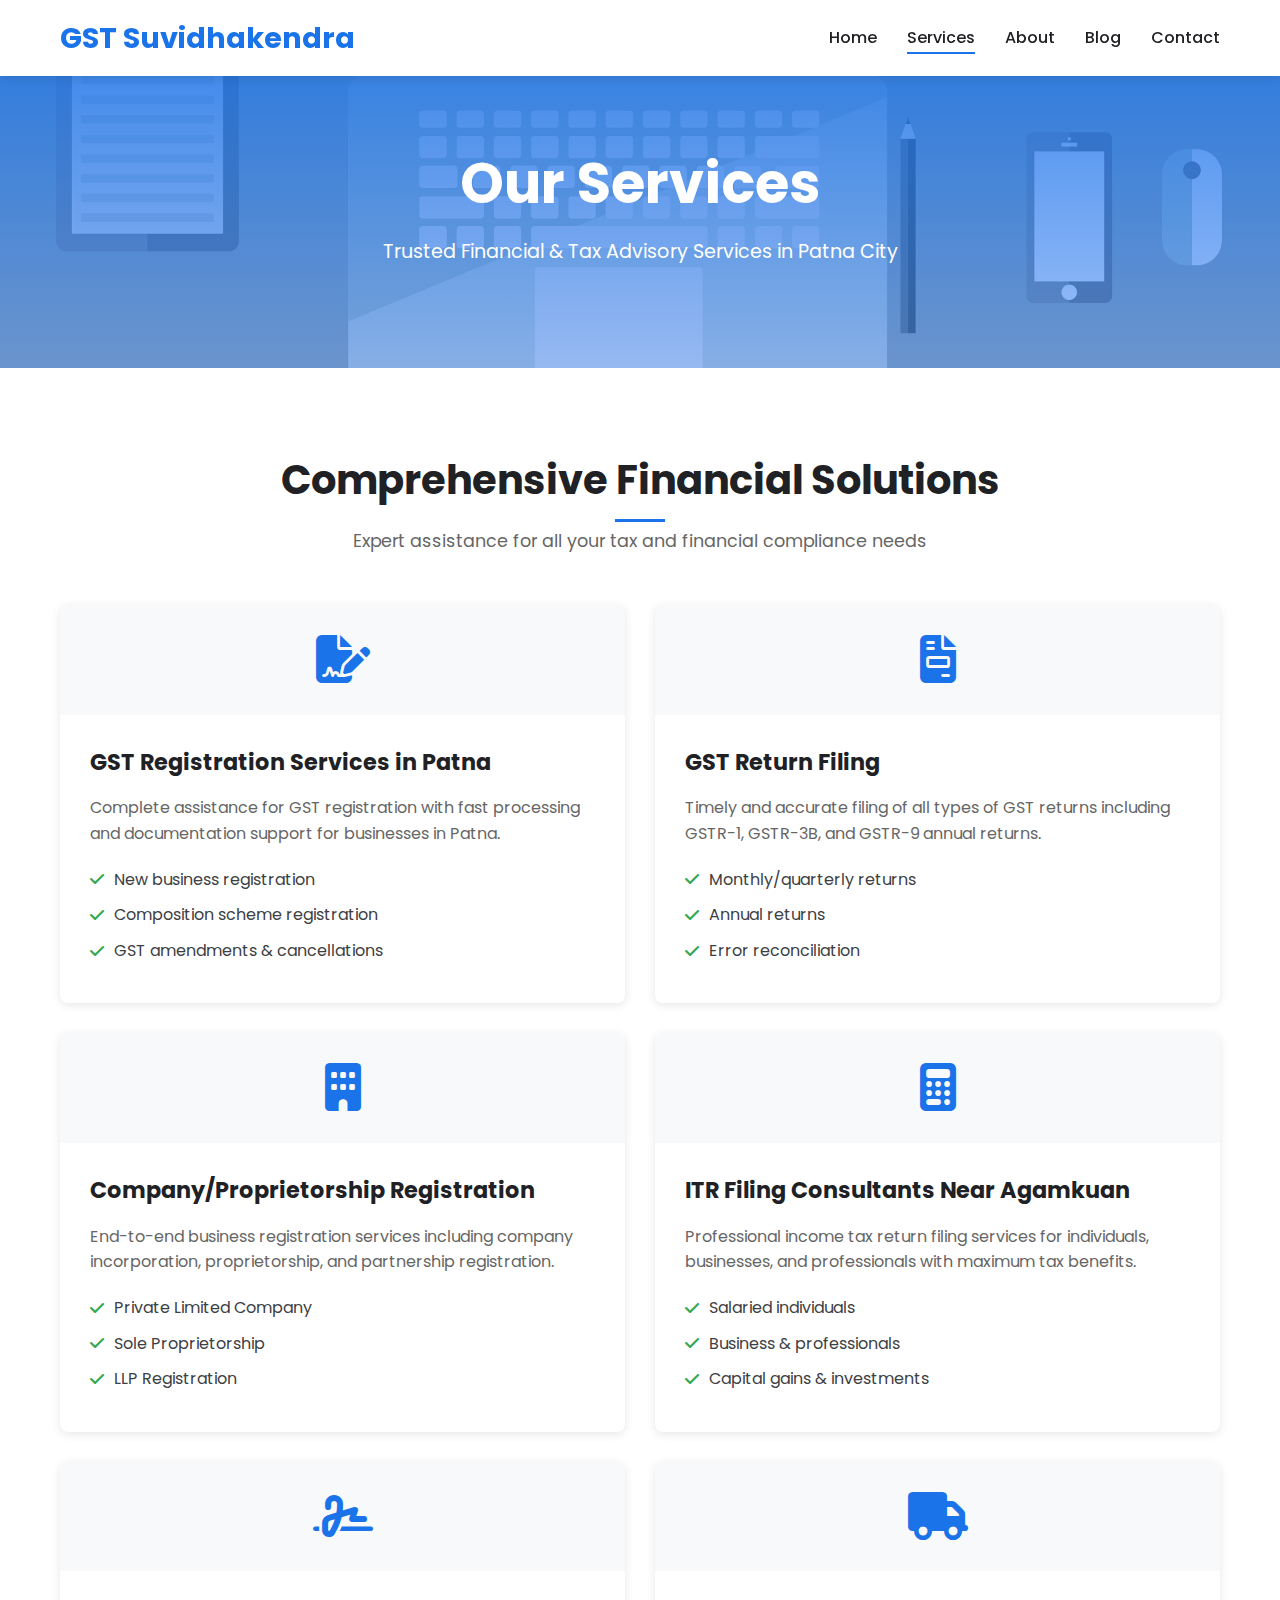
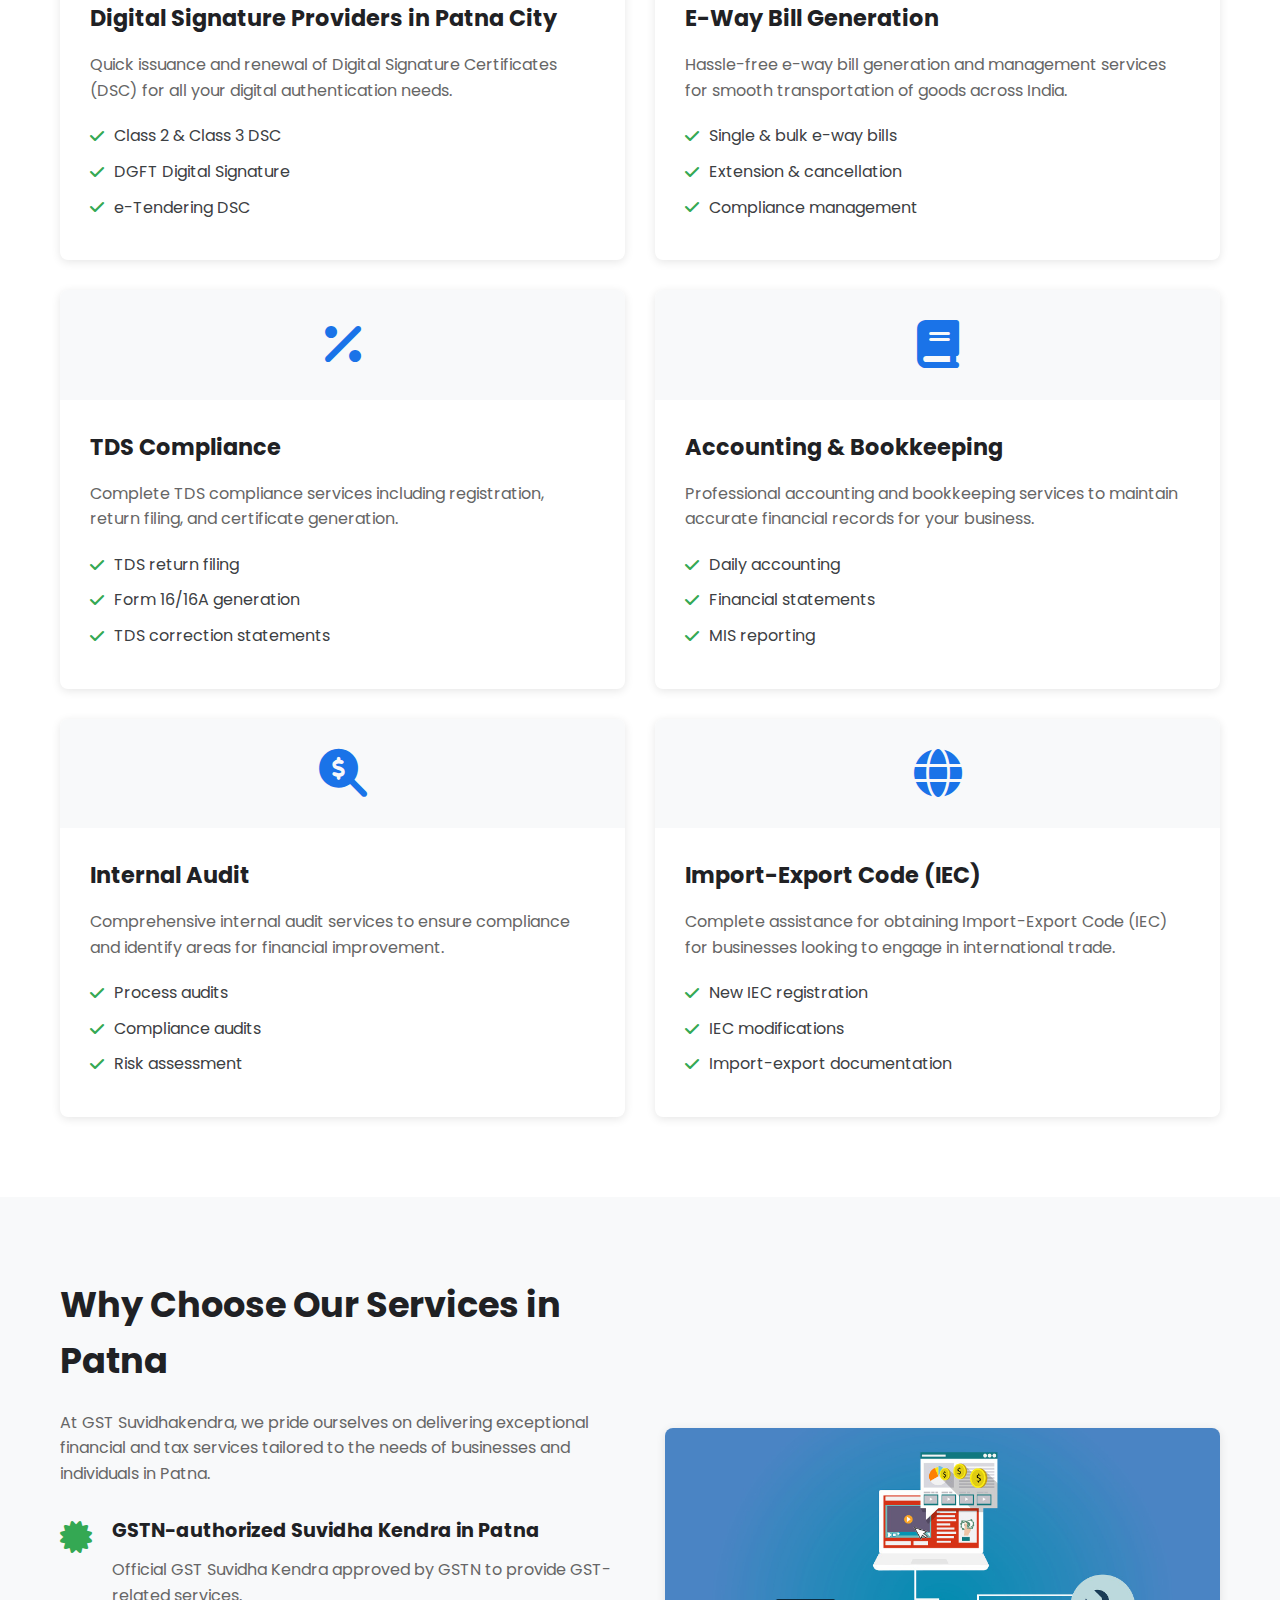
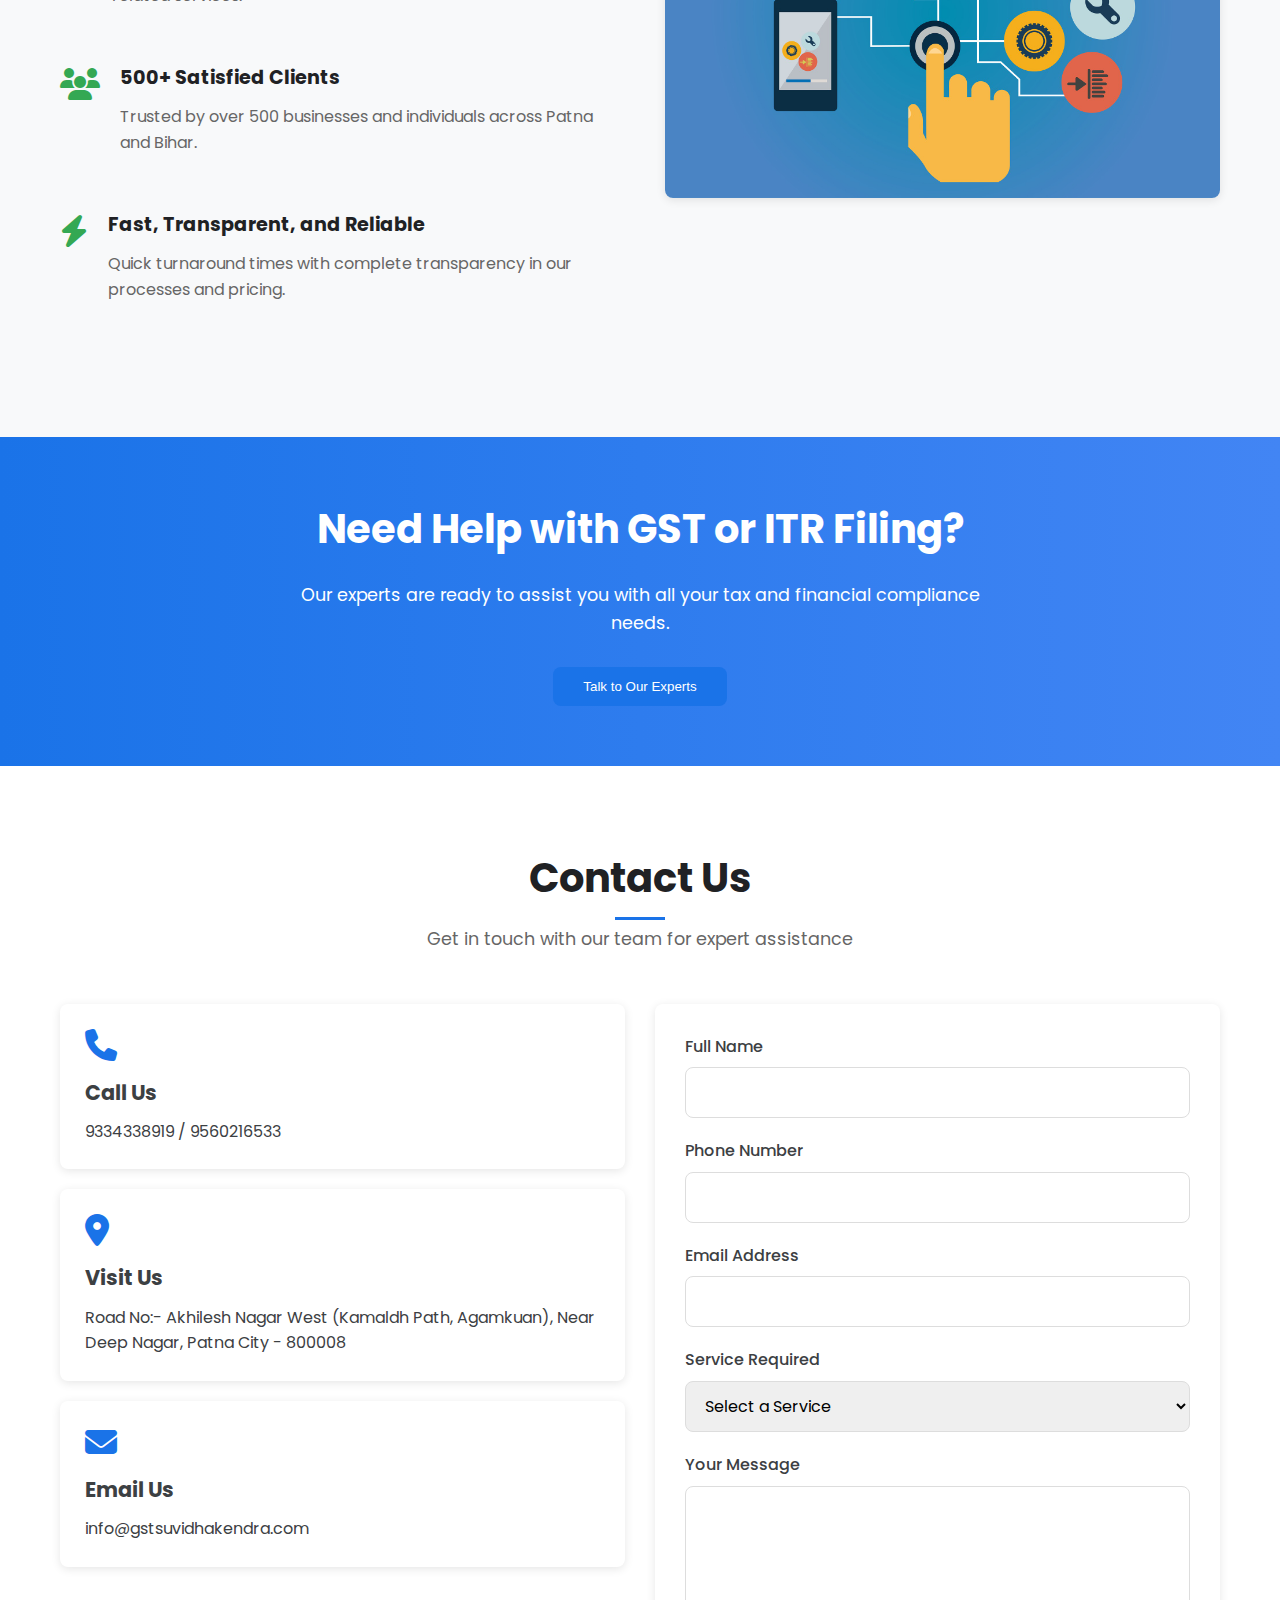
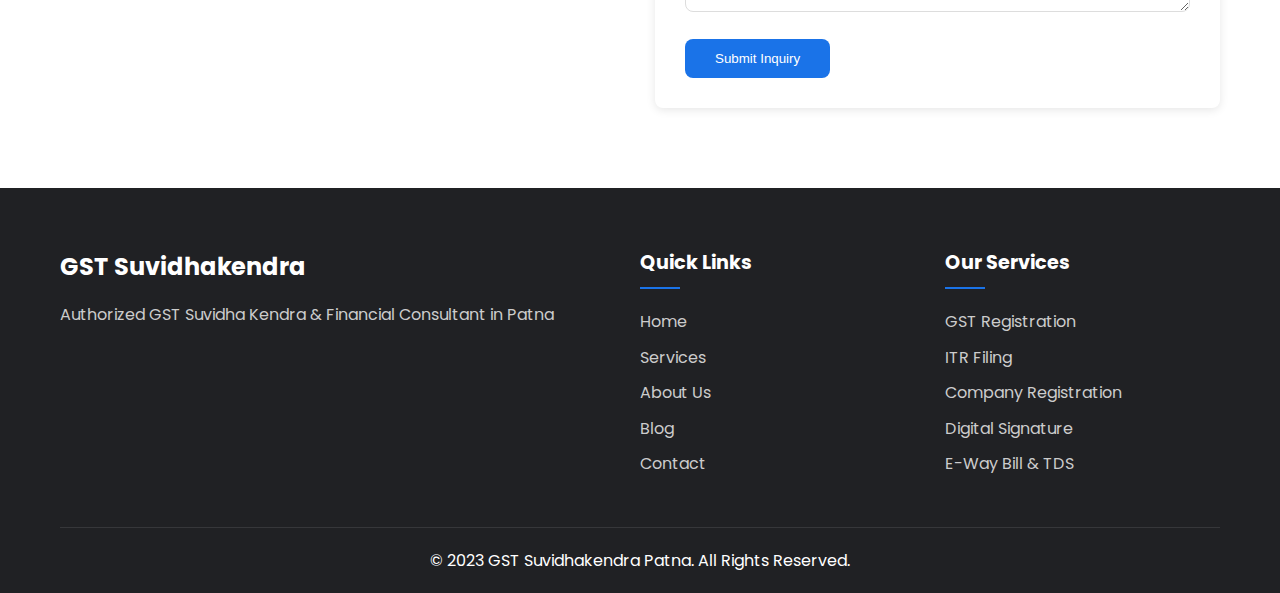
<file: services.html>
<!DOCTYPE html>
<html lang="en">
<head>
    <meta charset="UTF-8">
    <meta name="viewport" content="width=device-width, initial-scale=1.0">
    <meta name="description" content="Professional GST registration, ITR filing, and financial services in Patna. Authorized GST Suvidha Kendra offering tax compliance solutions near Agamkuan.">
    <title>Services | GST Suvidhakendra - Tax & Financial Services in Patna</title>
    <link rel="stylesheet" href="services.css">
    <link rel="preconnect" href="https://fonts.googleapis.com">
    <link rel="preconnect" href="https://fonts.gstatic.com" crossorigin>
    <link href="https://fonts.googleapis.com/css2?family=Poppins:wght@300;400;500;600;700&display=swap" rel="stylesheet">
    <link rel="stylesheet" href="https://cdnjs.cloudflare.com/ajax/libs/font-awesome/6.4.0/css/all.min.css">
</head>
<body>
    <!-- Header Section -->
    <header id="header">
        <div class="container">
            <div class="logo">
                <a href="index.html">GST Suvidhakendra</a>
            </div>
            <nav>
                <div class="menu-toggle">
                    <i class="fas fa-bars"></i>
                </div>
                <ul class="nav-menu">
                    <li><a href="index.html">Home</a></li>
                    <li><a href="services.html" class="active">Services</a></li>
                    <li><a href="#">About</a></li>
                    <li><a href="blog.html">Blog</a></li>
                    <li><a href="#contact">Contact</a></li>
                </ul>
            </nav>
        </div>
    </header>

    <!-- Hero Section -->
    <section id="services-hero">
        <div class="container">
            <div class="hero-content">
                <h1>Our Services</h1>
                <p>Trusted Financial & Tax Advisory Services in Patna City</p>
            </div>
        </div>
    </section>

    <!-- Services Grid Section -->
    <section id="services-grid" class="section">
        <div class="container">
            <div class="section-header">
                <h2>Comprehensive Financial Solutions</h2>
                <p>Expert assistance for all your tax and financial compliance needs</p>
            </div>
            <div class="services-container">
                <!-- GST Registration -->
                <div class="service-card">
                    <div class="service-icon">
                        <i class="fas fa-file-signature"></i>
                    </div>
                    <div class="service-content">
                        <h3>GST Registration Services in Patna</h3>
                        <p>Complete assistance for GST registration with fast processing and documentation support for businesses in Patna.</p>
                        <ul class="service-features">
                            <li><i class="fas fa-check"></i> New business registration</li>
                            <li><i class="fas fa-check"></i> Composition scheme registration</li>
                            <li><i class="fas fa-check"></i> GST amendments & cancellations</li>
                        </ul>
                    </div>
                </div>

                <!-- GST Return Filing -->
                <div class="service-card">
                    <div class="service-icon">
                        <i class="fas fa-file-invoice"></i>
                    </div>
                    <div class="service-content">
                        <h3>GST Return Filing</h3>
                        <p>Timely and accurate filing of all types of GST returns including GSTR-1, GSTR-3B, and GSTR-9 annual returns.</p>
                        <ul class="service-features">
                            <li><i class="fas fa-check"></i> Monthly/quarterly returns</li>
                            <li><i class="fas fa-check"></i> Annual returns</li>
                            <li><i class="fas fa-check"></i> Error reconciliation</li>
                        </ul>
                    </div>
                </div>

                <!-- Company/Proprietorship Registration -->
                <div class="service-card">
                    <div class="service-icon">
                        <i class="fas fa-building"></i>
                    </div>
                    <div class="service-content">
                        <h3>Company/Proprietorship Registration</h3>
                        <p>End-to-end business registration services including company incorporation, proprietorship, and partnership registration.</p>
                        <ul class="service-features">
                            <li><i class="fas fa-check"></i> Private Limited Company</li>
                            <li><i class="fas fa-check"></i> Sole Proprietorship</li>
                            <li><i class="fas fa-check"></i> LLP Registration</li>
                        </ul>
                    </div>
                </div>

                <!-- ITR Filing -->
                <div class="service-card">
                    <div class="service-icon">
                        <i class="fas fa-calculator"></i>
                    </div>
                    <div class="service-content">
                        <h3>ITR Filing Consultants Near Agamkuan</h3>
                        <p>Professional income tax return filing services for individuals, businesses, and professionals with maximum tax benefits.</p>
                        <ul class="service-features">
                            <li><i class="fas fa-check"></i> Salaried individuals</li>
                            <li><i class="fas fa-check"></i> Business & professionals</li>
                            <li><i class="fas fa-check"></i> Capital gains & investments</li>
                        </ul>
                    </div>
                </div>

                <!-- Digital Signature Certificate -->
                <div class="service-card">
                    <div class="service-icon">
                        <i class="fas fa-signature"></i>
                    </div>
                    <div class="service-content">
                        <h3>Digital Signature Providers in Patna City</h3>
                        <p>Quick issuance and renewal of Digital Signature Certificates (DSC) for all your digital authentication needs.</p>
                        <ul class="service-features">
                            <li><i class="fas fa-check"></i> Class 2 & Class 3 DSC</li>
                            <li><i class="fas fa-check"></i> DGFT Digital Signature</li>
                            <li><i class="fas fa-check"></i> e-Tendering DSC</li>
                        </ul>
                    </div>
                </div>

                <!-- E-Way Bill Generation -->
                <div class="service-card">
                    <div class="service-icon">
                        <i class="fas fa-truck"></i>
                    </div>
                    <div class="service-content">
                        <h3>E-Way Bill Generation</h3>
                        <p>Hassle-free e-way bill generation and management services for smooth transportation of goods across India.</p>
                        <ul class="service-features">
                            <li><i class="fas fa-check"></i> Single & bulk e-way bills</li>
                            <li><i class="fas fa-check"></i> Extension & cancellation</li>
                            <li><i class="fas fa-check"></i> Compliance management</li>
                        </ul>
                    </div>
                </div>

                <!-- TDS Compliance -->
                <div class="service-card">
                    <div class="service-icon">
                        <i class="fas fa-percentage"></i>
                    </div>
                    <div class="service-content">
                        <h3>TDS Compliance</h3>
                        <p>Complete TDS compliance services including registration, return filing, and certificate generation.</p>
                        <ul class="service-features">
                            <li><i class="fas fa-check"></i> TDS return filing</li>
                            <li><i class="fas fa-check"></i> Form 16/16A generation</li>
                            <li><i class="fas fa-check"></i> TDS correction statements</li>
                        </ul>
                    </div>
                </div>

                <!-- Accounting & Bookkeeping -->
                <div class="service-card">
                    <div class="service-icon">
                        <i class="fas fa-book"></i>
                    </div>
                    <div class="service-content">
                        <h3>Accounting & Bookkeeping</h3>
                        <p>Professional accounting and bookkeeping services to maintain accurate financial records for your business.</p>
                        <ul class="service-features">
                            <li><i class="fas fa-check"></i> Daily accounting</li>
                            <li><i class="fas fa-check"></i> Financial statements</li>
                            <li><i class="fas fa-check"></i> MIS reporting</li>
                        </ul>
                    </div>
                </div>

                <!-- Internal Audit -->
                <div class="service-card">
                    <div class="service-icon">
                        <i class="fas fa-search-dollar"></i>
                    </div>
                    <div class="service-content">
                        <h3>Internal Audit</h3>
                        <p>Comprehensive internal audit services to ensure compliance and identify areas for financial improvement.</p>
                        <ul class="service-features">
                            <li><i class="fas fa-check"></i> Process audits</li>
                            <li><i class="fas fa-check"></i> Compliance audits</li>
                            <li><i class="fas fa-check"></i> Risk assessment</li>
                        </ul>
                    </div>
                </div>

                <!-- Import-Export Code -->
                <div class="service-card">
                    <div class="service-icon">
                        <i class="fas fa-globe"></i>
                    </div>
                    <div class="service-content">
                        <h3>Import-Export Code (IEC)</h3>
                        <p>Complete assistance for obtaining Import-Export Code (IEC) for businesses looking to engage in international trade.</p>
                        <ul class="service-features">
                            <li><i class="fas fa-check"></i> New IEC registration</li>
                            <li><i class="fas fa-check"></i> IEC modifications</li>
                            <li><i class="fas fa-check"></i> Import-export documentation</li>
                        </ul>
                    </div>
                </div>
            </div>
        </div>
    </section>

    <!-- Why Choose Us Section -->
    <section id="why-choose" class="section">
        <div class="container">
            <div class="why-choose-content">
                <div class="why-choose-text">
                    <h2>Why Choose Our Services in Patna</h2>
                    <p>At GST Suvidhakendra, we pride ourselves on delivering exceptional financial and tax services tailored to the needs of businesses and individuals in Patna.</p>
                    
                    <ul class="why-choose-list">
                        <li>
                            <i class="fas fa-certificate"></i>
                            <div>
                                <h3>GSTN-authorized Suvidha Kendra in Patna</h3>
                                <p>Official GST Suvidha Kendra approved by GSTN to provide GST-related services.</p>
                            </div>
                        </li>
                        <li>
                            <i class="fas fa-users"></i>
                            <div>
                                <h3>500+ Satisfied Clients</h3>
                                <p>Trusted by over 500 businesses and individuals across Patna and Bihar.</p>
                            </div>
                        </li>
                        <li>
                            <i class="fas fa-bolt"></i>
                            <div>
                                <h3>Fast, Transparent, and Reliable</h3>
                                <p>Quick turnaround times with complete transparency in our processes and pricing.</p>
                            </div>
                        </li>
                    </ul>
                </div>
                <div class="why-choose-image">
                    <img src="shopping-3407232_1920.jpg" alt="GST Services in Patna">
                </div>
            </div>
        </div>
    </section>

    <!-- CTA Section -->
    <section id="cta" class="section">
        <div class="container">
            <div class="cta-content">
                <h2>Need Help with GST or ITR Filing?</h2>
                <p>Our experts are ready to assist you with all your tax and financial compliance needs.</p>
                <button id="talk-to-experts" class="btn btn-primary">Talk to Our Experts</button>
            </div>
        </div>
    </section>

    <!-- Contact Section -->
    <section id="contact" class="section">
        <div class="container">
            <div class="section-header">
                <h2>Contact Us</h2>
                <p>Get in touch with our team for expert assistance</p>
            </div>
            <div class="contact-container">
                <div class="contact-info">
                    <div class="contact-card">
                        <i class="fas fa-phone"></i>
                        <h3>Call Us</h3>
                        <p>9334338919 / 9560216533</p>
                    </div>
                    <div class="contact-card">
                        <i class="fas fa-map-marker-alt"></i>
                        <h3>Visit Us</h3>
                        <p>Road No:- Akhilesh Nagar West (Kamaldh Path, Agamkuan), Near Deep Nagar, Patna City - 800008</p>
                    </div>
                    <div class="contact-card">
                        <i class="fas fa-envelope"></i>
                        <h3>Email Us</h3>
                        <p>info@gstsuvidhakendra.com</p>
                    </div>
                </div>
                <div class="contact-form">
                    <form id="service-inquiry-form">
                        <div class="form-group">
                            <label for="name">Full Name</label>
                            <input type="text" id="name" name="name" required>
                        </div>
                        <div class="form-group">
                            <label for="phone">Phone Number</label>
                            <input type="tel" id="phone" name="phone" required>
                        </div>
                        <div class="form-group">
                            <label for="email">Email Address</label>
                            <input type="email" id="email" name="email" required>
                        </div>
                        <div class="form-group">
                            <label for="service">Service Required</label>
                            <select id="service" name="service" required>
                                <option value="">Select a Service</option>
                                <option value="GST Registration">GST Registration</option>
                                <option value="GST Return Filing">GST Return Filing</option>
                                <option value="Company Registration">Company Registration</option>
                                <option value="ITR Filing">ITR Filing</option>
                                <option value="Digital Signature">Digital Signature Certificate</option>
                                <option value="E-Way Bill">E-Way Bill Generation</option>
                                <option value="TDS Compliance">TDS Compliance</option>
                                <option value="Accounting">Accounting & Bookkeeping</option>
                                <option value="Internal Audit">Internal Audit</option>
                                <option value="IEC">Import-Export Code</option>
                            </select>
                        </div>
                        <div class="form-group">
                            <label for="message">Your Message</label>
                            <textarea id="message" name="message" rows="4"></textarea>
                        </div>
                        <button type="submit" class="btn btn-primary">Submit Inquiry</button>
                    </form>
                </div>
            </div>
        </div>
    </section>

    <!-- Footer -->
    <footer id="footer">
        <div class="container">
            <div class="footer-content">
                <div class="footer-info">
                    <h3>GST Suvidhakendra</h3>
                    <p>Authorized GST Suvidha Kendra & Financial Consultant in Patna</p>
                </div>
                <div class="footer-links">
                    <h4>Quick Links</h4>
                    <ul>
                        <li>Home</li>
                        <li>Services</li>
                        <li>About Us</li>
                        <li>Blog</li>
                        <li>Contact</li>
                    </ul>
                </div>
                <div class="footer-services">
                    <h4>Our Services</h4>
                    <ul>
                        <li>GST Registration</li>
                        <li>ITR Filing</li>
                        <li>Company Registration</li>
                        <li>Digital Signature</li>
                        <li>E-Way Bill & TDS</li>
                    </ul>
                </div>
            </div>
            <div class="footer-bottom">
                <p>&copy; 2023 GST Suvidhakendra Patna. All Rights Reserved.</p>
            </div>
        </div>
    </footer>

    <!-- Structured Data for SEO -->
    <script type="application/ld+json">
    {
        "@context": "https://schema.org",
        "@type": "Service",
        "name": "GST and ITR Services in Patna",
        "serviceType": "Tax and Financial Services",
        "provider": {
            "@type": "LocalBusiness",
            "name": "GST Suvidhakendra & Financial Consultant",
            "description": "Authorized GST Suvidha Kendra providing GST registration, ITR filing, and financial services in Patna.",
            "address": {
                "@type": "PostalAddress",
                "streetAddress": "Road No:- Akhilesh Nagar West (Kamaldh Path, Agamkuan), Near Deep Nagar",
                "addressLocality": "Patna City",
                "postalCode": "800008",
                "addressRegion": "Bihar",
                "addressCountry": "IN"
            },
            "telephone": ["+919334338919", "+919560216533"],
            "email": "info@gstsuvidhakendra.com",
            "geo": {
                "@type": "GeoCoordinates",
                "latitude": 25.6,
                "longitude": 85.2
            },
            "openingHoursSpecification": [
                {
                    "@type": "OpeningHoursSpecification",
                    "dayOfWeek": ["Monday", "Tuesday", "Wednesday", "Thursday", "Friday", "Saturday"],
                    "opens": "10:00",
                    "closes": "19:00"
                }
            ]
        },
        "areaServed": {
            "@type": "City",
            "name": "Patna"
        },
        "hasOfferCatalog": {
            "@type": "OfferCatalog",
            "name": "Tax Services",
            "itemListElement": [
                {
                    "@type": "Offer",
                    "itemOffered": {
                        "@type": "Service",
                        "name": "GST Registration Services in Patna"
                    }
                },
                {
                    "@type": "Offer",
                    "itemOffered": {
                        "@type": "Service",
                        "name": "ITR Filing Services in Patna"
                    }
                },
                {
                    "@type": "Offer",
                    "itemOffered": {
                        "@type": "Service",
                        "name": "Digital Signature Certificate Services"
                    }
                }
            ]
        }
    }
    </script>

    <script src="services.js"></script>
</body>
</html>
</file>
<file: services.css>
/* Base Styles */
:root {
    --primary-color: #1a73e8;
    --secondary-color: #34a853;
    --accent-color: #4285f4;
    --dark-color: #202124;
    --light-color: #f8f9fa;
    --gray-color: #e8eaed;
    --text-color: #3c4043;
    --border-radius: 8px;
    --box-shadow: 0 2px 10px rgba(0, 0, 0, 0.1);
    --transition: all 0.3s ease;
}

* {
    margin: 0;
    padding: 0;
    box-sizing: border-box;
}

html {
    scroll-behavior: smooth;
}

body {
    font-family: 'Poppins', sans-serif;
    line-height: 1.6;
    color: var(--text-color);
    background-color: #fff;
}

a {
    text-decoration: none;
    color: var(--primary-color);
    transition: var(--transition);
}

a:hover {
    color: var(--accent-color);
}

ul {
    list-style: none;
}

img {
    max-width: 100%;
    height: auto;
}

.container {
    width: 100%;
    max-width: 1200px;
    margin: 0 auto;
    padding: 0 20px;
}

.section {
    padding: 80px 0;
}

.section-header {
    text-align: center;
    margin-bottom: 50px;
}

.section-header h2 {
    font-size: 2.5rem;
    color: var(--dark-color);
    margin-bottom: 15px;
    position: relative;
    display: inline-block;
}

.section-header h2::after {
    content: '';
    position: absolute;
    width: 50px;
    height: 3px;
    background-color: var(--primary-color);
    bottom: -10px;
    left: 50%;
    transform: translateX(-50%);
}

.section-header p {
    color: #666;
    font-size: 1.1rem;
}

/* Buttons */
.btn {
    display: inline-block;
    padding: 12px 30px;
    border-radius: var(--border-radius);
    font-weight: 500;
    text-align: center;
    cursor: pointer;
    transition: var(--transition);
    border: none;
}

.btn-primary {
    background-color: var(--primary-color);
    color: white;
}

.btn-primary:hover {
    background-color: #0d62d0;
    color: white;
}

/* Header */
#header {
    position: fixed;
    top: 0;
    left: 0;
    width: 100%;
    background-color: white;
    box-shadow: var(--box-shadow);
    z-index: 1000;
    padding: 15px 0;
    transition: var(--transition);
}

#header .container {
    display: flex;
    justify-content: space-between;
    align-items: center;
}

.logo a {
    font-size: 1.8rem;
    font-weight: 700;
    color: var(--primary-color);
}

.nav-menu {
    display: flex;
}

.nav-menu li {
    margin-left: 30px;
}

.nav-menu a {
    color: var(--dark-color);
    font-weight: 500;
    position: relative;
}

.nav-menu a::after {
    content: '';
    position: absolute;
    width: 0;
    height: 2px;
    background-color: var(--primary-color);
    bottom: -5px;
    left: 0;
    transition: var(--transition);
}

.nav-menu a:hover::after,
.nav-menu a.active::after {
    width: 100%;
}

.menu-toggle {
    display: none;
    font-size: 1.5rem;
    cursor: pointer;
}

/* Services Hero Section */
#services-hero {
    background: linear-gradient(rgba(26, 115, 232, 0.9), rgba(66, 133, 244, 0.5)), url('laptop-3214756_1920.png') no-repeat center center/cover;
    padding: 150px 0 100px;
    text-align: center;
    color: white;
}

.hero-content h1 {
    font-size: 3.5rem;
    margin-bottom: 20px;
    line-height: 1.2;
}

.hero-content p {
    font-size: 1.2rem;
    max-width: 700px;
    margin: 0 auto;
}

/* Services Grid */
.services-container {
    display: grid;
    grid-template-columns: repeat(2, 1fr);
    gap: 30px;
}

.service-card {
    background-color: white;
    border-radius: var(--border-radius);
    box-shadow: var(--box-shadow);
    overflow: hidden;
    transition: var(--transition);
    display: flex;
    flex-direction: column;
}

.service-card:hover {
    transform: translateY(-10px);
    box-shadow: 0 15px 30px rgba(0, 0, 0, 0.1);
}

.service-icon {
    background-color: var(--light-color);
    padding: 30px;
    text-align: center;
}

.service-icon i {
    font-size: 3rem;
    color: var(--primary-color);
}

.service-content {
    padding: 30px;
    flex-grow: 1;
    display: flex;
    flex-direction: column;
}

.service-content h3 {
    font-size: 1.4rem;
    margin-bottom: 15px;
    color: var(--dark-color);
}

.service-content p {
    margin-bottom: 20px;
    color: #666;
}

.service-features {
    margin-top: auto;
}

.service-features li {
    display: flex;
    align-items: center;
    margin-bottom: 10px;
}

.service-features li i {
    color: var(--secondary-color);
    margin-right: 10px;
}

/* Why Choose Us Section */
#why-choose {
    background-color: var(--light-color);
}

.why-choose-content {
    display: grid;
    grid-template-columns: 1fr 1fr;
    gap: 50px;
    align-items: center;
}

.why-choose-text h2 {
    font-size: 2.2rem;
    margin-bottom: 20px;
    color: var(--dark-color);
}

.why-choose-text p {
    margin-bottom: 30px;
    color: #666;
}

.why-choose-list li {
    display: flex;
    margin-bottom: 25px;
}

.why-choose-list li i {
    font-size: 2rem;
    color: var(--secondary-color);
    margin-right: 20px;
    margin-top: 5px;
}

.why-choose-list h3 {
    font-size: 1.2rem;
    margin-bottom: 10px;
    color: var(--dark-color);
}

.why-choose-image img {
    border-radius: var(--border-radius);
    box-shadow: var(--box-shadow);
}

/* CTA Section */
#cta {
    background: linear-gradient(to right, var(--primary-color), var(--accent-color));
    color: white;
    text-align: center;
    padding: 60px 0;
}

.cta-content {
    max-width: 700px;
    margin: 0 auto;
}

.cta-content h2 {
    font-size: 2.5rem;
    margin-bottom: 20px;
}

.cta-content p {
    margin-bottom: 30px;
    font-size: 1.1rem;
}

/* Contact Section */
.contact-container {
    display: grid;
    grid-template-columns: 1fr 1fr;
    gap: 30px;
}

.contact-info {
    display: flex;
    flex-direction: column;
    gap: 20px;
}

.contact-card {
    background-color: white;
    border-radius: var(--border-radius);
    padding: 25px;
    box-shadow: var(--box-shadow);
    transition: var(--transition);
}

.contact-card:hover {
    transform: translateY(-5px);
    box-shadow: 0 10px 20px rgba(0, 0, 0, 0.1);
}

.contact-card i {
    font-size: 2rem;
    color: var(--primary-color);
    margin-bottom: 15px;
}

.contact-card h3 {
    margin-bottom: 10px;
    font-size: 1.3rem;
}

.contact-form {
    background-color: white;
    border-radius: var(--border-radius);
    padding: 30px;
    box-shadow: var(--box-shadow);
}

.form-group {
    margin-bottom: 20px;
}

.form-group label {
    display: block;
    margin-bottom: 8px;
    font-weight: 500;
}

.form-group input,
.form-group select,
.form-group textarea {
    width: 100%;
    padding: 12px 15px;
    border: 1px solid #ddd;
    border-radius: var(--border-radius);
    font-family: 'Poppins', sans-serif;
    font-size: 1rem;
    transition: var(--transition);
}

.form-group input:focus,
.form-group select:focus,
.form-group textarea:focus {
    outline: none;
    border-color: var(--primary-color);
    box-shadow: 0 0 0 2px rgba(26, 115, 232, 0.2);
}

/* Footer */
#footer {
    background-color: var(--dark-color);
    color: white;
    padding: 60px 0 20px;
}

.footer-content {
    display: grid;
    grid-template-columns: 2fr 1fr 1fr;
    gap: 30px;
    margin-bottom: 40px;
}

.footer-info h3 {
    font-size: 1.5rem;
    margin-bottom: 15px;
}

.footer-info p {
    color: #ccc;
}

.footer-links h4,
.footer-services h4 {
    font-size: 1.2rem;
    margin-bottom: 20px;
    position: relative;
    padding-bottom: 10px;
}

.footer-links h4::after,
.footer-services h4::after {
    content: '';
    position: absolute;
    width: 40px;
    height: 2px;
    background-color: var(--primary-color);
    bottom: 0;
    left: 0;
}

.footer-links ul li,
.footer-services ul li {
    margin-bottom: 10px;
    color: #ccc;
}

.footer-bottom {
    border-top: 1px solid rgba(255, 255, 255, 0.1);
    padding-top: 20px;
    text-align: center;
}

/* Animation */
@keyframes fadeInUp {
    from {
        opacity: 0;
        transform: translateY(20px);
    }
    to {
        opacity: 1;
        transform: translateY(0);
    }
}

.animate {
    animation: fadeInUp 0.5s ease forwards;
}

/* Responsive Styles */
@media (max-width: 992px) {
    .section {
        padding: 60px 0;
    }
    
    .section-header h2 {
        font-size: 2rem;
    }
    
    .hero-content h1 {
        font-size: 2.8rem;
    }
    
    .services-container {
        grid-template-columns: 1fr 1fr;
        gap: 20px;
    }
    
    .why-choose-content {
        grid-template-columns: 1fr;
    }
    
    .why-choose-image {
        order: -1;
        margin-bottom: 30px;
    }
    
    .contact-container {
        grid-template-columns: 1fr;
    }
}

@media (max-width: 768px) {
    .menu-toggle {
        display: block;
    }
    
    .nav-menu {
        position: fixed;
        top: 70px;
        left: -100%;
        width: 80%;
        height: calc(100vh - 70px);
        background-color: white;
        flex-direction: column;
        align-items: center;
        padding: 40px 0;
        transition: var(--transition);
        box-shadow: var(--box-shadow);
        z-index: 999;
    }
    
    .nav-menu.active {
        left: 0;
    }
    
    .nav-menu li {
        margin: 15px 0;
    }
    
    .hero-content h1 {
        font-size: 2.2rem;
    }
    
    .hero-content p {
        font-size: 1rem;
    }
    
    .services-container {
        grid-template-columns: 1fr;
    }
    
    .footer-content {
        grid-template-columns: 1fr;
        gap: 20px;
    }
}

@media (max-width: 576px) {
    .section-header h2 {
        font-size: 1.8rem;
    }
    
    .hero-content h1 {
        font-size: 1.8rem;
    }
    
    .service-card {
        padding: 20px;
    }
    
    .service-icon {
        padding: 20px;
    }
    
    .service-content {
        padding: 20px;
    }
    
    .why-choose-list li i {
        font-size: 1.5rem;
    }
    
    .cta-content h2 {
        font-size: 1.8rem;
    }
}
</file>
